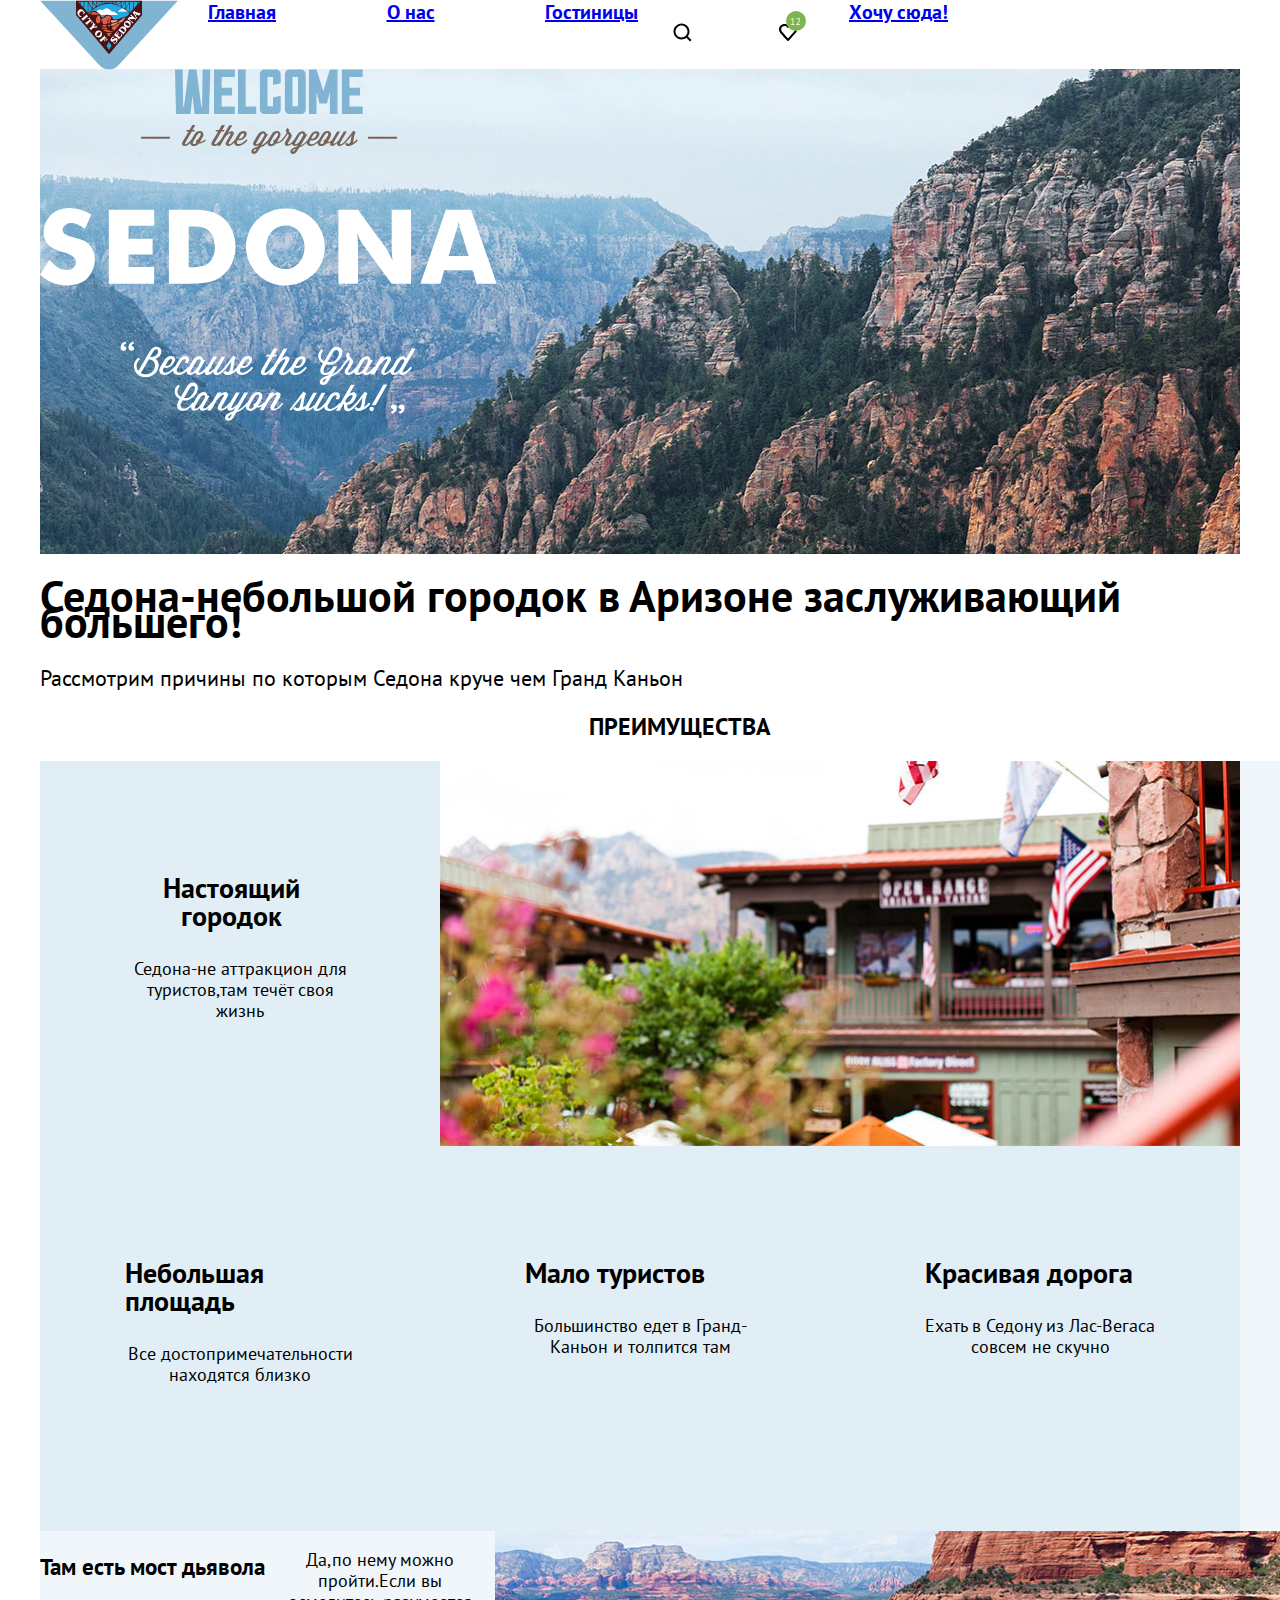
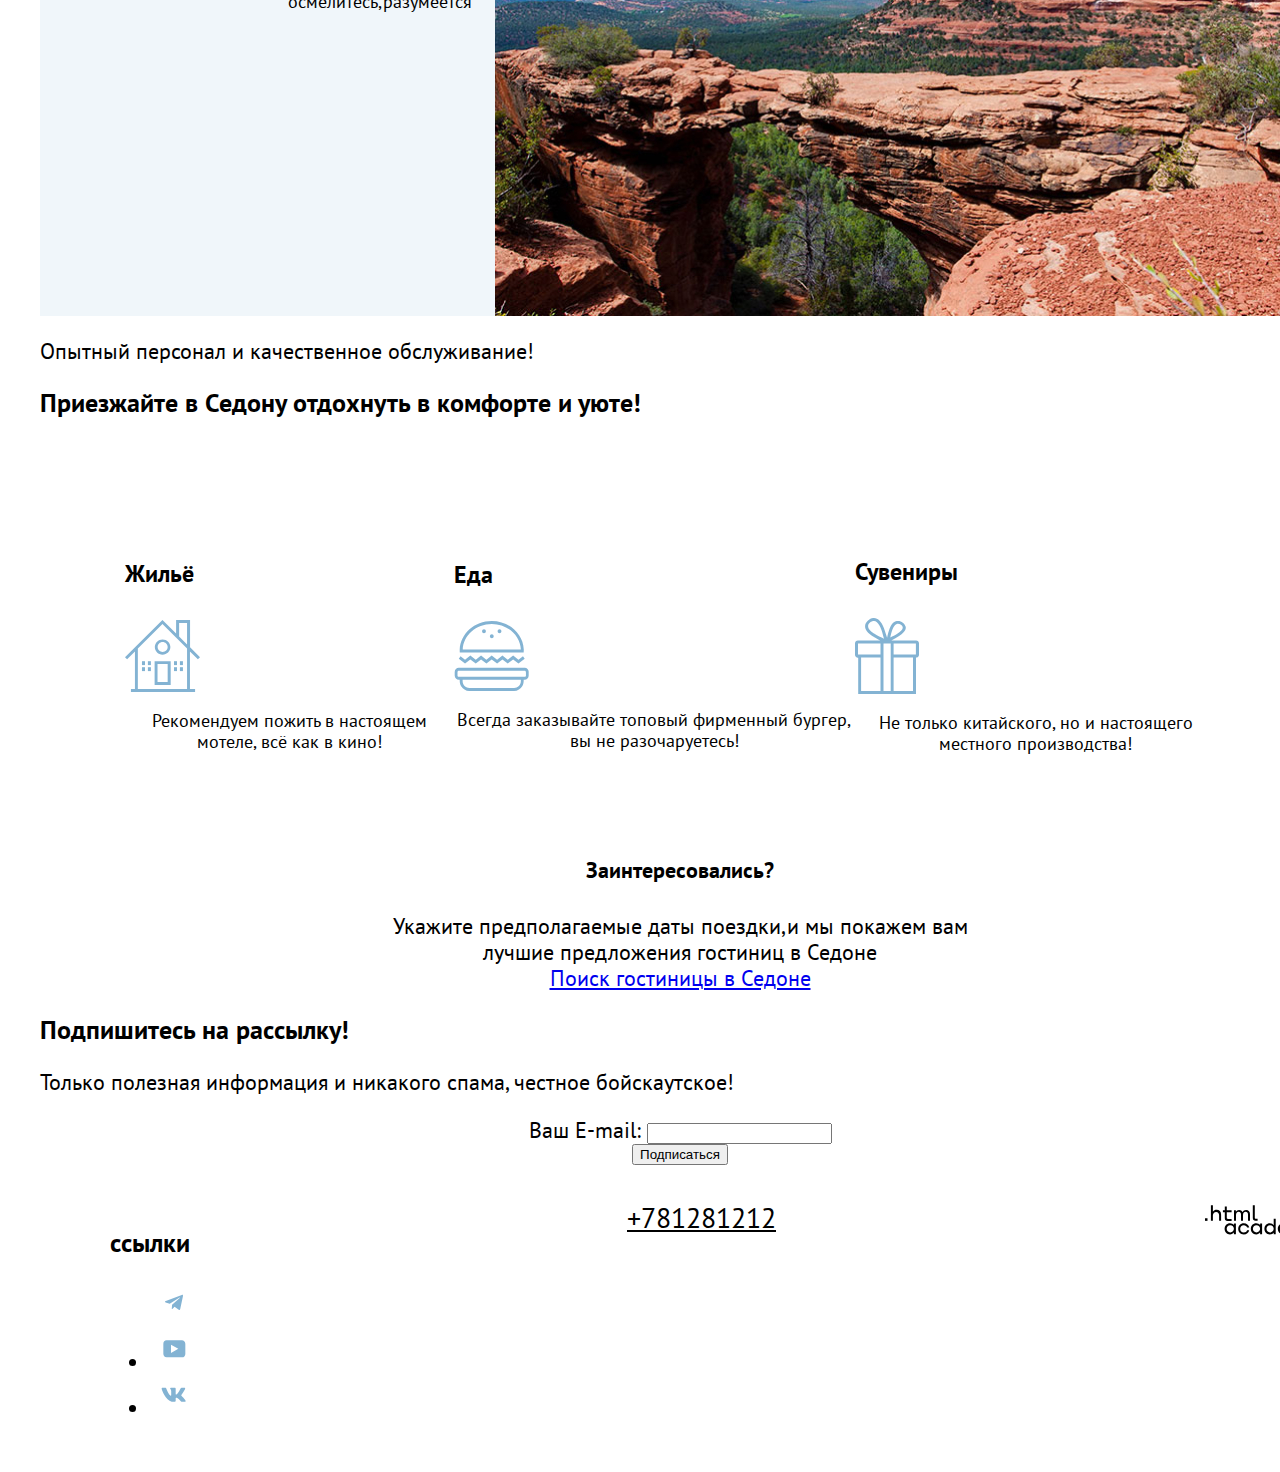
<file: index.html>
<html lang="ru"><head>
    <meta charset="utf-8">
    <title>HTML Academy: Седона</title>
    <link rel="stylesheet" href="styles/styles.css">
  </head>
  <body>
    <div class="container">
      <header class="main-header" style="
    display: flex;
">
      <img class="logo-sedona" src="images/logo.svg" width="140" height="70" alt="Логотип">
<nav class="navigation-site" style="
    display: flex;
">
      <ul class="navigation-list list-reset">
    <li class="navigation-item">
      <a class="navigation-link" href="#">Главная</a>
    </li>
    <li class="navigation-item">
      <a class="navigation-link" href="#"> О нас </a>

    </li>
    <li class="navigation-item">
      <a class="navigation-link" href="#" >Гостиницы</a>
    </li>
  </ul>
  <ul class="navigation-list navigation-user list-reset">
    <li class="navigation-item">
      <a class="navigation-link" href="#" alt="Поиск"></a>
      <img class="navigation-icon-user" src="/images/search.svg" width="88px" height="64px">

    </li>
    <li class="navigation-item">
      <a class="navigation-link" href="#" alt="Корзина"></a>
      <img class="navigation-icon-user" src="/images/saved.svg" width="44px" height= "64px">
    </li>
    <li class="navigation-item">
      <a class="navigation-button" href="#">Хочу сюда!</a>
    </li>
  </ul>
</nav>
</header>
  <section class="introduction">
    <img class="sedonaintro" src="images/welcome-sedona.svg" width="458px" height="352px">
  </section>
  <section class="advantages">
    <h1>Седона-небольшой городок в Аризоне заслуживающий большего!</h1>
    <p>Рассмотрим причины по которым Седона круче чем Гранд Каньон</p>
    <div class="advantages-container">
    <h2 class="advantages-title">Преимущества</h2>
    <ul class="advantages-list list-reset">
      <li class="advantages-item-full" style="
    width: 100%;
    display: flex;
">
<div class="advantages-item list-reset">
        <h3>Настоящий городок</h3>
        <p class="advantages-description">Седона-не аттракцион для туристов,там течёт своя жизнь</p>
</div>
        <img class="advantages-photo" src="images/advantages-photo.jpg" width:="800px"  height:="385px">
        </li><li class="advantages-item">
          <h3>Небольшая площадь</h3>
          <p class="advantages-description">Все достопримечательности находятся близко</p>
          </li><li class="advantages-item " style="
">
      <h3>Мало туристов</h3>
      <p class="advantages-description">Большинство едет в Гранд-Каньон и толпится там </p>
    </li><li class="advantages-item">
            <h3>Красивая дорога</h3>
            <p class="advantages-description">Ехать в Седону из Лас-Вегаса совсем не скучно</p>
            </li><li class="advantages-item-full" style="
    width: 100%;
">
              <h3>Там есть мост дьявола</h3>
              <p class="advantages-description">Да,по нему можно пройти.Если вы осмелитесь,разумеется</p>
              <img class="advantages-photo" src="images/advantages-photo2.jpg" width:="" 800px="" height:="" 385px="">
     </li>
    </ul>
    </div>
  </section>


<section class="services" style="
    background: #fff;
">
  <p>Опытный персонал и качественное обслуживание!</p><h3>Приезжайте в Седону отдохнуть в комфорте и уюте!</h3><ul class="services-list list-reset" >
    <li class="service-name list-reset">
      <h4>Жильё</h4>
      <img src="images/Icon-home.svg">
      <p class="service-description"> Рекомендуем пожить в настоящем мотеле, всё как в кино!</p>
      </li><li class="service-name">
      <h4>Еда</h4>
      <img src="images/Icon-food.svg">
      <p class="service-description"> Всегда заказывайте топовый фирменный бургер, вы не разочаруетесь!</p>
      </li><li class="service-name">
      <h4>Сувениры</h4>
      <img src="images/Icon-souvenir.svg">
      <p class="service-description"> Не только китайского, но и настоящего местного производства!</p>
    </li>
  </ul>
</section>
<section class="search" style="
    display: flex;
    flex-direction: column;
    align-items: center;
">
  <b style="
    display: block;
    margin: 0 auto 30px;
    text-align: center;
    max-width: 592px;
">Заинтересовались?</b>
  <p style="
    margin: 0 auto;
    text-align: center;
    max-width: 592px;
">Укажите предполагаемые даты поездки,и мы покажем вам лучшие предложения гостиниц в Седоне</p>
  <a class="button" href="catalog.html">Поиск гостиницы в Седоне</a>
</section>
<section class="subscribe">
  <h3> Подпишитесь на рассылку!</h3>
  <p>Только полезная информация и никакого спама, честное бойскаутское!</p>
  <form class="form" action="subscribe" method="get" style="
    display: flex;
    flex-direction: column;
    align-items: center;
">
    <label>Ваш E-mail: <input type="text"></label>
    <button class="subscribe">
      Подписаться
    </button>
    </form>
  </section>

<footer class="page-footer">
  <section class="social list-reset">
    <h3 class="visually-hidden"><span>ссылки</span></h3>
    <ul><li class="social-media-links list-reset">
    <a class="social-item-telegram list-reset" href="https://web.telegram.org">
      <img src="images/social-telegram.svg">
    </a></li>
    <li><a class="youtube list reset" href="https://www.youtube.com">
      <img src="images/social-youtube.svg">
    </a></li>
   <li> <a class="vk list-reset" href="https://vk.com/">
      <img src="images/social-vk.svg">
    </a></li>
 </ul>
</section>
    <a class="phone-number" href="+781281212">+781281212</a><a><svg width="115" height="34" viewBox="0 0 115 34" fill="none" xmlns="http://www.w3.org/2000/svg">
<path d="M0 13.2564V15.8564H2.5V13.2564H0Z" fill="black"></path>
<path d="M11.6 4.85645C10 4.85645 8.8 5.55645 8 6.55645H7.9V0.356445H5.9V15.8564H7.9V10.5564C7.9 8.45645 9.2 6.95645 11.2 6.95645C13 6.95645 14.1 8.35645 14.1 10.1564V15.8564H16.1V9.75644C16.2 6.75644 14.3 4.85645 11.6 4.85645Z" fill="black"></path>
<path d="M26.6 5.15645H21.8V1.45645H19.8V5.25645H17.9V7.25645H19.8V13.2564C19.8 14.9564 20.8 15.9564 22.5 15.9564H26.6V13.9564H22.9C22.2 13.9564 21.8 13.5564 21.8 12.8564V7.15645H26.6V5.15645Z" fill="black"></path>
<path d="M41.1 4.95645C39.5 4.95645 38.2 5.75644 37.6 7.05645H37.5C36.9 5.85645 35.7 4.95645 34.1 4.95645C32.7 4.95645 31.6 5.75645 31 6.75645H30.9V5.15645H29V15.7564H31V10.3564C31 8.35645 32 6.85645 33.6 6.85645C35.1 6.85645 36 7.85645 36 9.45645V15.7564H38V10.1564C38 7.75645 39.4 6.85645 40.6 6.85645C42.1 6.85645 43 7.85645 43 9.45645V15.7564H45V9.25644C45.1 6.75644 43.6 4.95645 41.1 4.95645Z" fill="black"></path>
<path d="M47.8 13.0564C47.8 14.7564 48.8 15.7564 50.6 15.7564H52.6V13.7564H50.9C50.2 13.7564 49.8 13.3564 49.8 12.6564V0.356445H47.8V13.0564Z" fill="black"></path>
<path d="M28.9 20.0564C28 18.9564 26.7 18.2564 25 18.2564C21.9 18.2564 19.6 20.5564 19.6 23.8564C19.6 27.1564 21.9 29.4564 25 29.4564C26.8 29.4564 28 28.6564 28.8 27.5564H28.9V29.1564H30.9V18.5564H28.9V20.0564ZM25.3 27.4564C23.1 27.4564 21.7 25.8564 21.7 23.8564C21.7 21.8564 23.1 20.2564 25.3 20.2564C27.5 20.2564 28.9 21.8564 28.9 23.8564C28.9 25.7564 27.5 27.4564 25.3 27.4564Z" fill="black"></path>
<path d="M44.2 22.3564C43.7 19.9564 41.6 18.2564 38.8 18.2564C35.4 18.2564 33.2 20.7564 33.2 23.8564C33.2 26.9564 35.4 29.4564 38.8 29.4564C41.6 29.4564 43.7 27.6564 44.2 25.2564H42.1C41.7 26.5564 40.4 27.5564 38.8 27.5564C36.6 27.5564 35.2 25.9564 35.2 23.9564C35.2 21.9564 36.6 20.3564 38.8 20.3564C40.4 20.3564 41.6 21.3564 42.1 22.5564H44.2V22.3564Z" fill="black"></path>
<path d="M55.1 20.0564C54.2 18.9564 52.9 18.2564 51.2 18.2564C48.1 18.2564 45.8 20.5564 45.8 23.8564C45.8 27.1564 48.1 29.4564 51.2 29.4564C53 29.4564 54.2 28.6564 55 27.5564H55.1V29.1564H57.1V18.5564H55.1V20.0564ZM51.5 27.4564C49.3 27.4564 47.9 25.8564 47.9 23.8564C47.9 21.8564 49.3 20.2564 51.5 20.2564C53.7 20.2564 55.1 21.8564 55.1 23.8564C55.1 25.7564 53.6 27.4564 51.5 27.4564Z" fill="black"></path>
<path d="M68.7 20.1564C67.8 19.0564 66.5 18.2564 64.8 18.2564C61.7 18.2564 59.4 20.5564 59.4 23.8564C59.4 27.1564 61.6 29.4564 64.8 29.4564C66.5 29.4564 67.8 28.6564 68.6 27.6564H68.7V29.1564H70.7V13.7564H68.7V20.1564ZM65.1 27.4564C62.9 27.4564 61.5 25.8564 61.5 23.8564C61.5 21.8564 62.9 20.2564 65.1 20.2564C67.3 20.2564 68.7 21.8564 68.7 23.8564C68.6 25.8564 67.2 27.4564 65.1 27.4564Z" fill="black"></path>
<path d="M78.3 18.2564C75 18.2564 72.8 20.7564 72.8 23.8564C72.8 26.8564 74.9 29.4564 78.3 29.4564C80.8 29.4564 82.8 28.1564 83.5 25.8564H81.4C80.9 26.8564 79.8 27.4564 78.4 27.4564C76.5 27.4564 75.1 26.1564 75 24.5564H83.8C84 20.9564 81.8 18.2564 78.3 18.2564ZM78.3 20.1564C80 20.1564 81.3 21.1564 81.6 22.7564H75.1C75.4 21.2564 76.6 20.1564 78.3 20.1564Z" fill="black"></path>
<path d="M98.2 18.2564C96.6 18.2564 95.3 19.0564 94.6 20.2564H94.5C93.9 19.0564 92.7 18.2564 91.1 18.2564C89.7 18.2564 88.6 18.9564 88 20.0564V18.5564H86.1V29.1564H88.1V23.7564C88.1 21.7564 89.1 20.3564 90.7 20.2564C92.2 20.2564 93.1 21.2564 93.1 22.8564V29.1564H95.1V23.5564C95.1 21.1564 96.5 20.2564 97.7 20.2564C99.2 20.2564 100.1 21.2564 100.1 22.8564V29.1564H102.1V22.6564C102.2 20.0564 100.7 18.2564 98.2 18.2564Z" fill="black"></path>
<path d="M109.4 27.3564L105.8 18.4564H103.6L108.4 30.0564C108.1 30.9564 107.7 31.2564 106.7 31.2564H104.2V33.2564H106.7C108.5 33.2564 109.5 32.4564 110.2 30.6564L114.9 18.4564H112.8L109.4 27.3564Z" fill="black"></path>
</svg>
</a>

</footer>
</div>


</body></html>
</file>
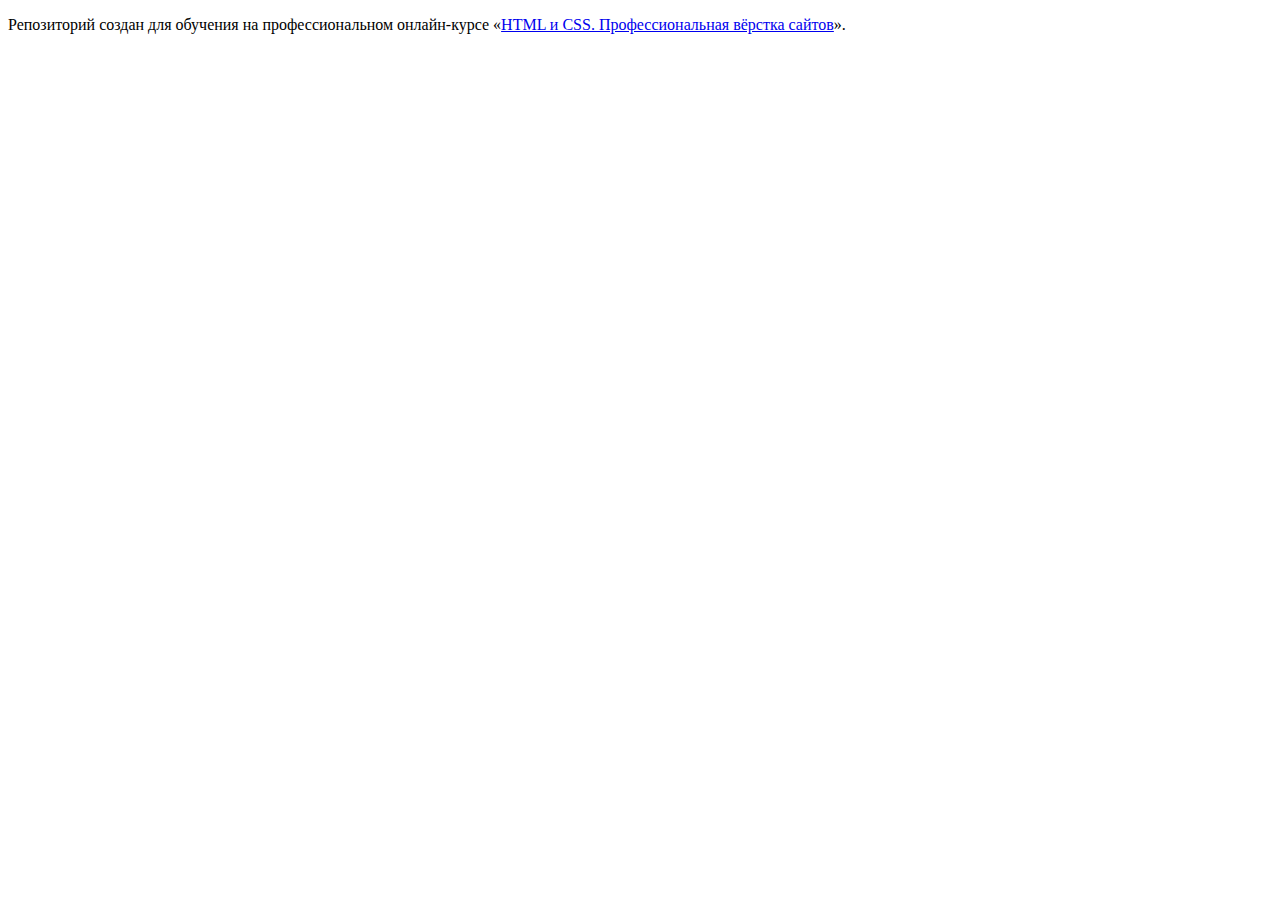
<file: 1/index.html>
<!DOCTYPE html>
<html lang="ru">
  <head>
    <meta charset="utf-8">
    <title>HTML Academy: Седона</title>
    <base href="https://htmlacademy-htmlcss.github.io/2438209-sedona-38/1/">
</head>
  <body>

    <p>Репозиторий создан для обучения на профессиональном онлайн‑курсе «<a href="https://htmlacademy.ru/intensive/htmlcss">HTML и CSS. Профессиональная вёрстка сайтов</a>».</p>

  </body>
</html>
</file>
<file: styles/styles.css>
@font-face {
  font-family: "PT Sans";
  font-style: normal;
  font-weight: 400;
  src: url("../fonts/ptsans-400.woff2") format("woff2");
  font-display: swap;
}

@font-face {
  font-family: "PT Sans";
  font-style: normal;
  font-weight: 700;
  src: url("../fonts/ptsans-700.woff2") format("woff2");
  font-display: swap;
}
html {
  height: 100%;

}

.list-reset {
  list-style: none;
  margin: 0;
  padding: 0;
}

body {
  font-family: "PT Sans";
  background-color:white;
  margin: 0;
  height: 100%;
  display: flex;
  flex-direction: column;
  min-height: 100%;
  padding: 0;
  font-weight: 400;
  font-size: 22px;
  line-height: 26px;
  color: black;

  }
  .main-index{

  }


.container
{
    width: 1280px;
    margin: 0 auto;
    padding: 0 40px;
    background-clip: content-box;
  flex-grow: 1;
  box-shadow: 0px 0px 15px 0px rgba(0, 0, 0, 0.2);
  align-content: center;
}
.logo-sedona{
  width: 138px;
  height: 70px;
  position: relative;
  margin-bottom: -6px;
  margin-right: 30px;

}

.navigation-site{
  display: flex;
  flex-direction: row;
}
.navigation-list{
  background: #ffffff;
  color: #000000;
  font-weight: 700;
  font-size: 20px;
  line-height: 24px;
  text-decoration: none;
  display: flex;
  margin: 0;
  padding: 0;
  gap: 8px;
  justify-content: space-between;
width: 430px;
width: Fixed 1,200px
height:64px
padding: 0px, 70px, 0px, 70px

}
.navigation-user{
  max-width: 310px;
  margin-left: auto;


}
.introduction{
  width: 100%;
height: 485px;
padding:0;
margin:0 ;
background-image: url(/images/index-background.jpg)  ;
display: flex;
background-repeat:no-repeat ;

}

.advantages-list{
  font-weight: 400;
  font-size: 20px;
  background-color: #83B3D31F;
  color: #000000;
  line-height: 24px;
  text-decoration: none;
  width:1,200px;
  height: 1,155px;
margin: 0;
padding: 0;
display:flex;
flex-wrap: wrap;

}

.advantages-title {

  font-weight: 700;
  font-size: 24px;
  line-height: 28px;
  text-transform: uppercase;
  color: #000000;
  background-color: #ffffff;
  text-decoration: none;
  text-align: center;
}

.advantages-item{

font-family: "PT Sans";
font-size: 24px;
font-weight: 700;
line-height: 28px;
letter-spacing: 0em;
background-color:  #83B3D31F;
color: #000000;
text-decoration: none;
width: 400px;
height: 385px;
align-items: center;
padding-top: 85px;
padding-right: 103px;
padding-bottom: 85px; ;
padding-left: 85px;
box-sizing: border-box;
}
.advantages-item-full{
width: 100%;
display: flex;
text-align: center;

}

.advantages-description{

  font-size: 18px;
  font-weight: 400;
  line-height: 21px;
  letter-spacing: 0em;
  color: #000000;
  text-decoration: none;
  width: 230px;
height: 63px;
text-align: center;


}
.services-list{
display: flex;
margin: 0;
padding: 0;
background: #ffffff;
align-items: center;
justify-content: space-around;
padding-top: 85px;
padding-right: 103px;
padding-bottom: 85px; ;
padding-left: 85px;
box-sizing: border-box;

}
.service-name{
  font-size: 24px;
  font-weight: 700;
  line-height: 28px;
  letter-spacing: 0em;
  color: #000000;
  background-color: #ffffff;
  text-decoration: none;
}
.service-description{
  font-family: "PT Sans";
  font-size: 18px;
  font-weight: 400;
  line-height: 21px;
  letter-spacing: 0em;
  color: #000;
  background-color: #ffffff;
  text-decoration: none;
 text-align:center;
}
.button-place{
font-family: PT Sans;
font-size: 22px;
font-weight: 400;
line-height: 26px;
letter-spacing: 0em;
color: #000;
background-color: #ffffff;
text-decoration: none;
}
.phone-number{
  font-size: 28px;
  font-weight: 400;
  color: #000;
background-color: #ffffff;
}

.page-footer{
display: flex;
justify-content: space-between;
  margin-left: 70px;
  margin-top: 40px;
  margin-bottom: 30px;
  padding: 0;

}
.hotel-list{
  display: flex;
  flex-wrap: wrap;

}
.hotel-card-title{
font-size:28 px;
font-weight: 700;
color: #000;
background-color: #ffffff;
line-height: ;
text-decoration: none;
}
.hotel-card-button{
font-size: 22px;
font-weight: 400;
color: #000;
background-color: #ffffff;
line-height: ;
text-decoration: none;
}
.hotel-card-price{
font-size: 22px;
color: #000;
background-color: #ffffff;
text-decoration: none;
line-height: ;
}
.pagination{
  color: black;
   padding: 8px 16px;
   text-decoration: none;
   transition: background-color .3s;
 }
 .pagination a.active {
   background-color: dodgerblue;
   color: white;
 }
 .pagination a:hover:not(.active) {
   background-color: #ddd;
 }


.form{


}
.h3{
font-size: 30px;
font-weight: 700;
line-height: 36px;
letter-spacing: 0em;
color: #000;
background-color: #ffffff;
}
</file>
